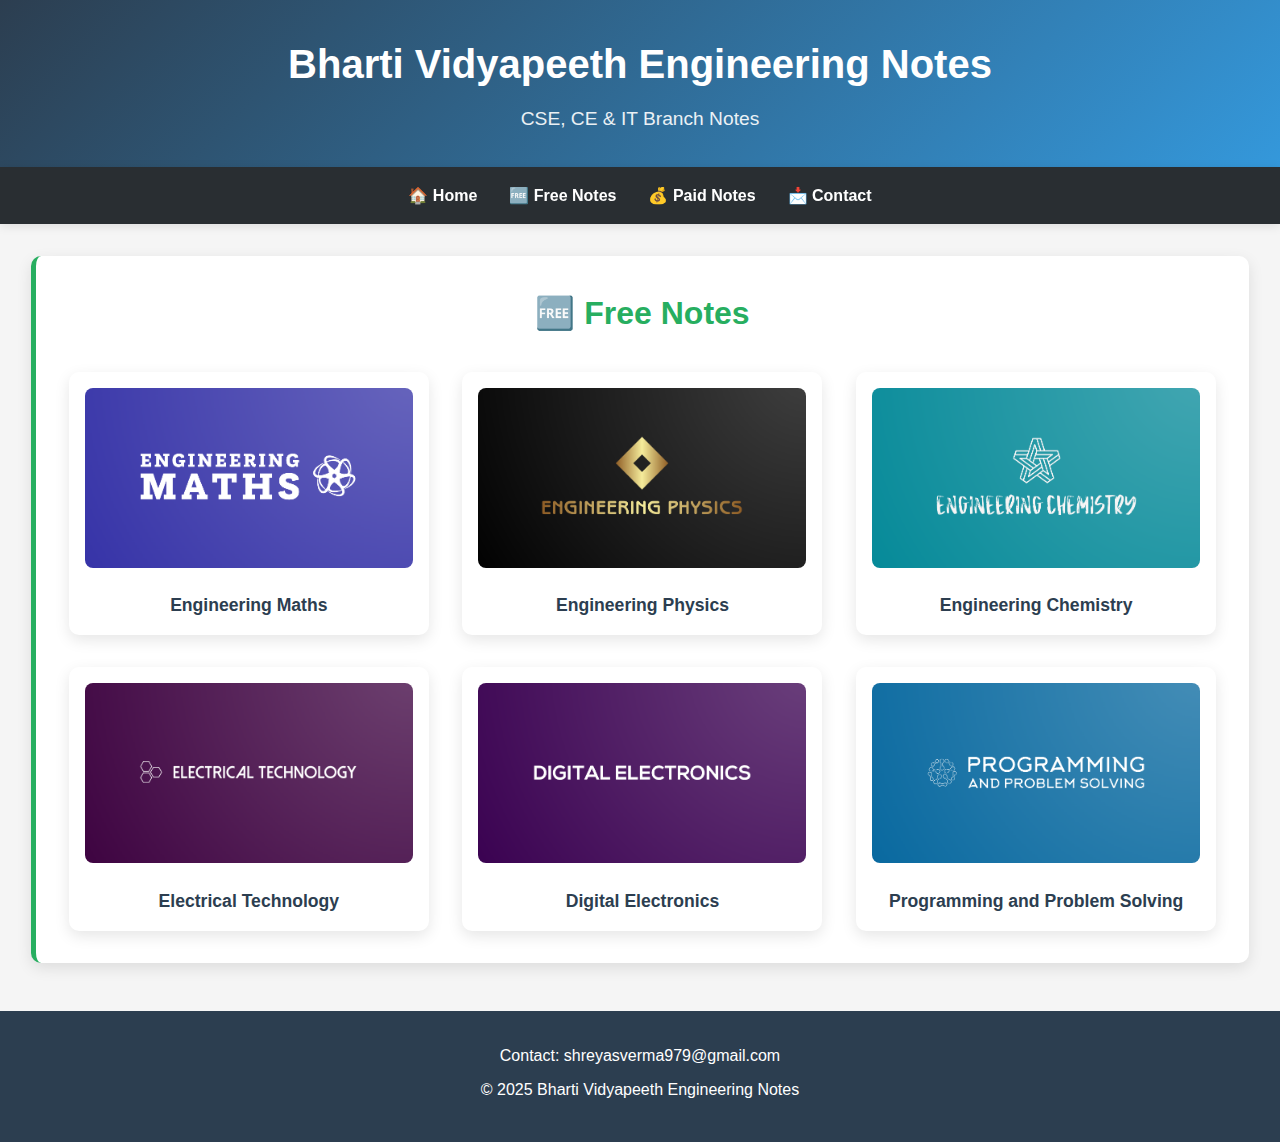
<file: index.html>
<!DOCTYPE html>
<html lang="en">
<head>
    <meta charset="UTF-8">
    <meta name="viewport" content="width=device-width, initial-scale=1.0">
    <title>Bharti Vidyapeeth Engineering Notes</title>
    <link rel="stylesheet" href="style.css">
</head>

<body>
   
    <header>
        <h1>Bharti Vidyapeeth Engineering Notes</h1>
        <p>CSE, CE & IT Branch Notes</p>
    </header>

<nav>
  <ul class="navbar">
    <li><a href="index.html">🏠 Home</a></li>
    <li><a href="free.html">🆓 Free Notes</a></li>
    <li><a href="paid.html">💰 Paid Notes</a></li>
    <li><a href="#contact">📩 Contact</a></li>
  </ul>
</nav>

    <main>
    
     
        <section class="free-section">
            <h2>🆓 Free Notes</h2>
            <div class="notes-grid">
              <a href="maths.html" class="note-card">
                    <img src="images/mathsLogo.png" alt="Engineering Maths">
                    <h3>Engineering Maths</h3>
                </a>

                <a href="physics.html" class="note-card">
                    <img src="images/physicsLogo.png" alt="Engineering Physics">
                    <h3>Engineering Physics</h3>
                </a>

                <a href="chemistry.html" class="note-card">
                    <img src="images/chemistryLogo.png" alt="Engineering Chemistry">
                    <h3>Engineering Chemistry</h3>
                </a>

                <a href="electrical.html" class="note-card">
                    <img src="images/elecTechLogo.png" alt="Electrical Technology">
                    <h3>Electrical Technology</h3>
                </a>

                <a href="digitalElectronics.html" class="note-card">
                    <img src="images/digElecLogo.png" alt="Digital Electronics">
                    <h3>Digital Electronics</h3>
                </a>

                <a href="programming.html" class="note-card">
                    <img src="images/compLogo.png" alt="Programming and Problem Solving">
                    <h3>Programming and Problem Solving</h3>
                </a>
            </div>
        </section>

    </main>

    
    <footer>
        <p>Contact: shreyasverma979@gmail.com</p>
        <p>&copy; 2025 Bharti Vidyapeeth Engineering Notes</p>
    </footer>
</body>
</html>
</file>
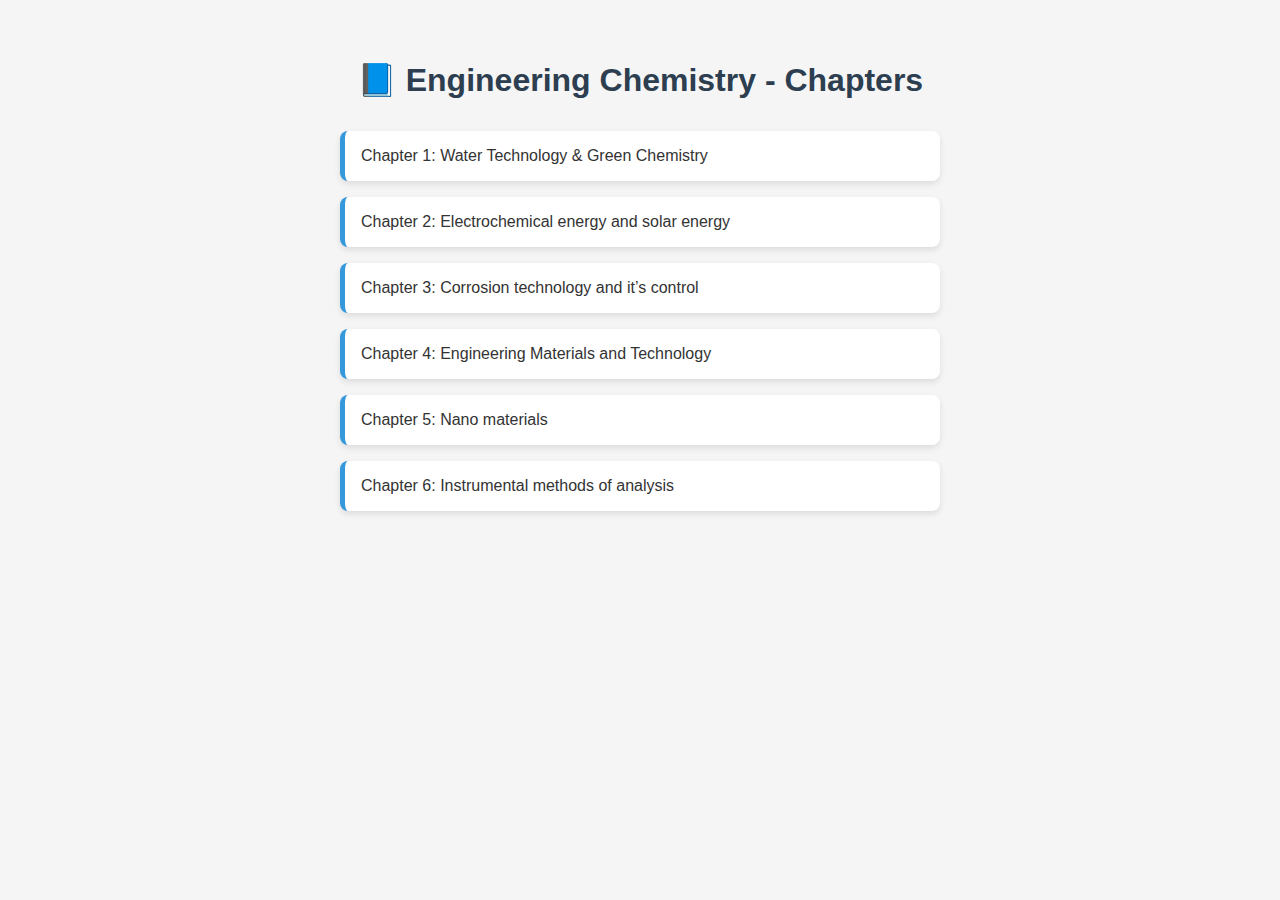
<file: chemistry.html>
<!-- chemistry.html -->
<!DOCTYPE html>
<html lang="en">
<head>
  <meta charset="UTF-8">
  <title>Engineering Chemistry Chapters</title>
  <style>
    body {
      font-family: Arial, sans-serif;
      background: #f5f5f5;
      padding: 2rem;
    }
    h1 {
      color: #2c3e50;
      margin-bottom: 2rem;
      text-align: center;
    }
    .chapter-list {
      display: grid;
      gap: 1rem;
      max-width: 600px;
      margin: 0 auto;
    }
    .chapter-list a {
      display: block;
      background: white;
      padding: 1rem;
      border-radius: 8px;
      text-decoration: none;
      color: #333;
      border-left: 5px solid #3498db;
      box-shadow: 0 3px 6px rgba(0,0,0,0.1);
      transition: transform 0.2s;
    }
    .chapter-list a:hover {
      transform: translateX(5px);
    }
  </style>
</head>
<body>
  <h1>📘 Engineering Chemistry - Chapters</h1>
  <div class="chapter-list">
    <a href="notes/lap" target="_blank">Chapter 1: Water Technology & Green Chemistry</a>
    <a href="notes/differentiation.pdf" target="_blank">Chapter 2: Electrochemical energy and solar energy </a>
    <a href="notes/integration.pdf" target="_blank">Chapter 3: Corrosion technology and it’s control </a>
    <a href="notes/laplace.pdf" target="_blank">Chapter 4: Engineering Materials and Technology</a>
    <a href="notes/laplace.pdf" target="_blank">Chapter 5: Nano materials</a>
    <a href="notes/laplace.pdf" target="_blank">Chapter 6: Instrumental methods of analysis</a>


  </div>
</body>
</html>
</file>
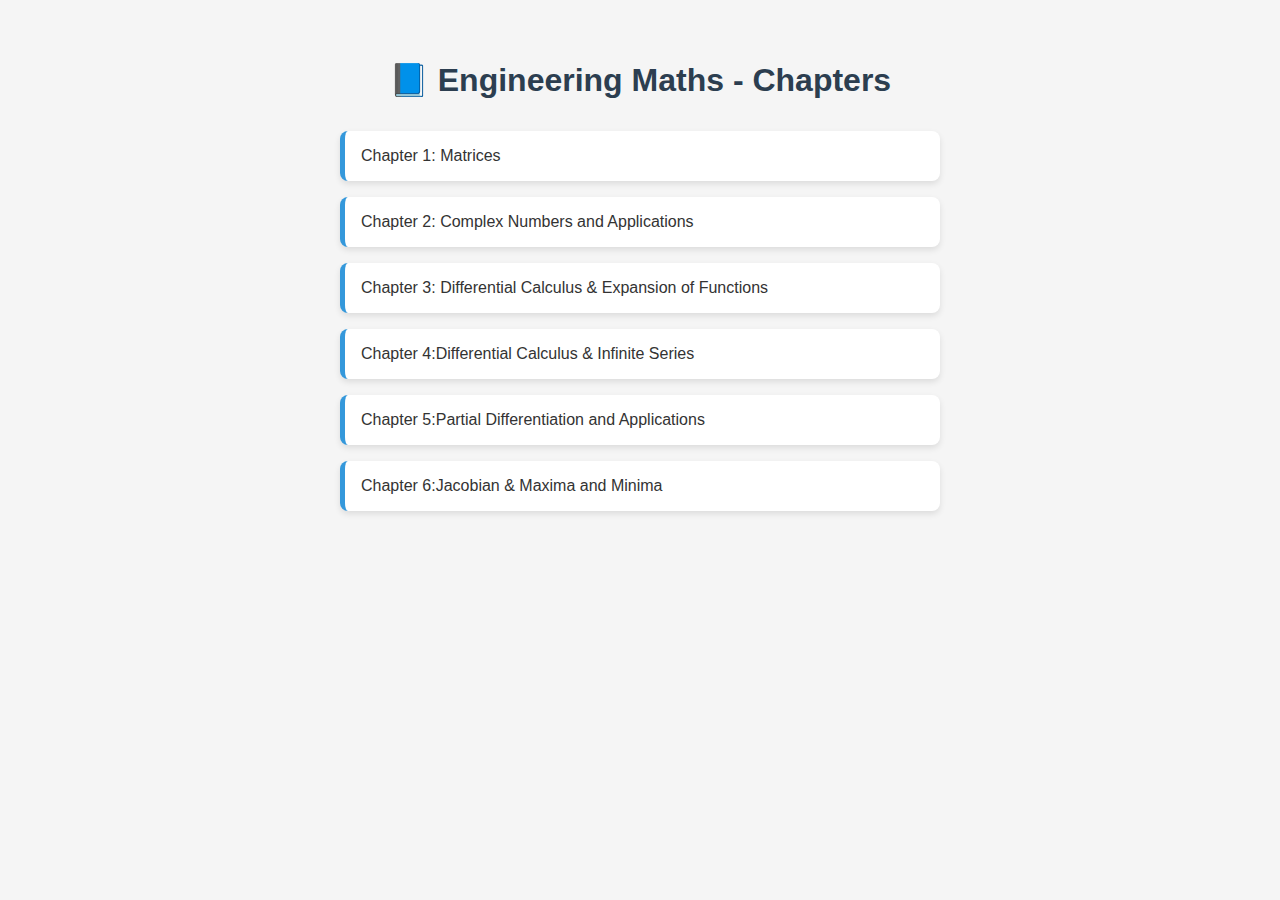
<file: maths.html>
<!-- maths.html -->
<!DOCTYPE html>
<html lang="en">
<head>
  <meta charset="UTF-8">
  <title>Engineering Maths Chapters</title>
  <style>
    body {
      font-family: Arial, sans-serif;
      background: #f5f5f5;
      padding: 2rem;
    }
    h1 {
      color: #2c3e50;
      margin-bottom: 2rem;
      text-align: center;
    }
    .chapter-list {
      display: grid;
      gap: 1rem;
      max-width: 600px;
      margin: 0 auto;
    }
    .chapter-list a {
      display: block;
      background: white;
      padding: 1rem;
      border-radius: 8px;
      text-decoration: none;
      color: #333;
      border-left: 5px solid #3498db;
      box-shadow: 0 3px 6px rgba(0,0,0,0.1);
      transition: transform 0.2s;
    }
    .chapter-list a:hover {
      transform: translateX(5px);
    }
  </style>
</head>
<body>
  <h1>📘 Engineering Maths - Chapters</h1>
  <div class="chapter-list">
    <a href="notes/lap" target="_blank">Chapter 1: Matrices</a>
    <a href="notes/differentiation.pdf" target="_blank">Chapter 2: Complex Numbers and Applications</a>
    <a href="notes/integration.pdf" target="_blank">Chapter 3: Differential Calculus & Expansion of Functions</a>
    <a href="notes/laplace.pdf" target="_blank">Chapter 4:Differential Calculus & Infinite Series</a>
    <a href="notes/laplace.pdf" target="_blank">Chapter 5:Partial Differentiation and Applications</a>
    <a href="notes/laplace.pdf" target="_blank">Chapter 6:Jacobian & Maxima and Minima</a>


  </div>
</body>
</html>
</file>
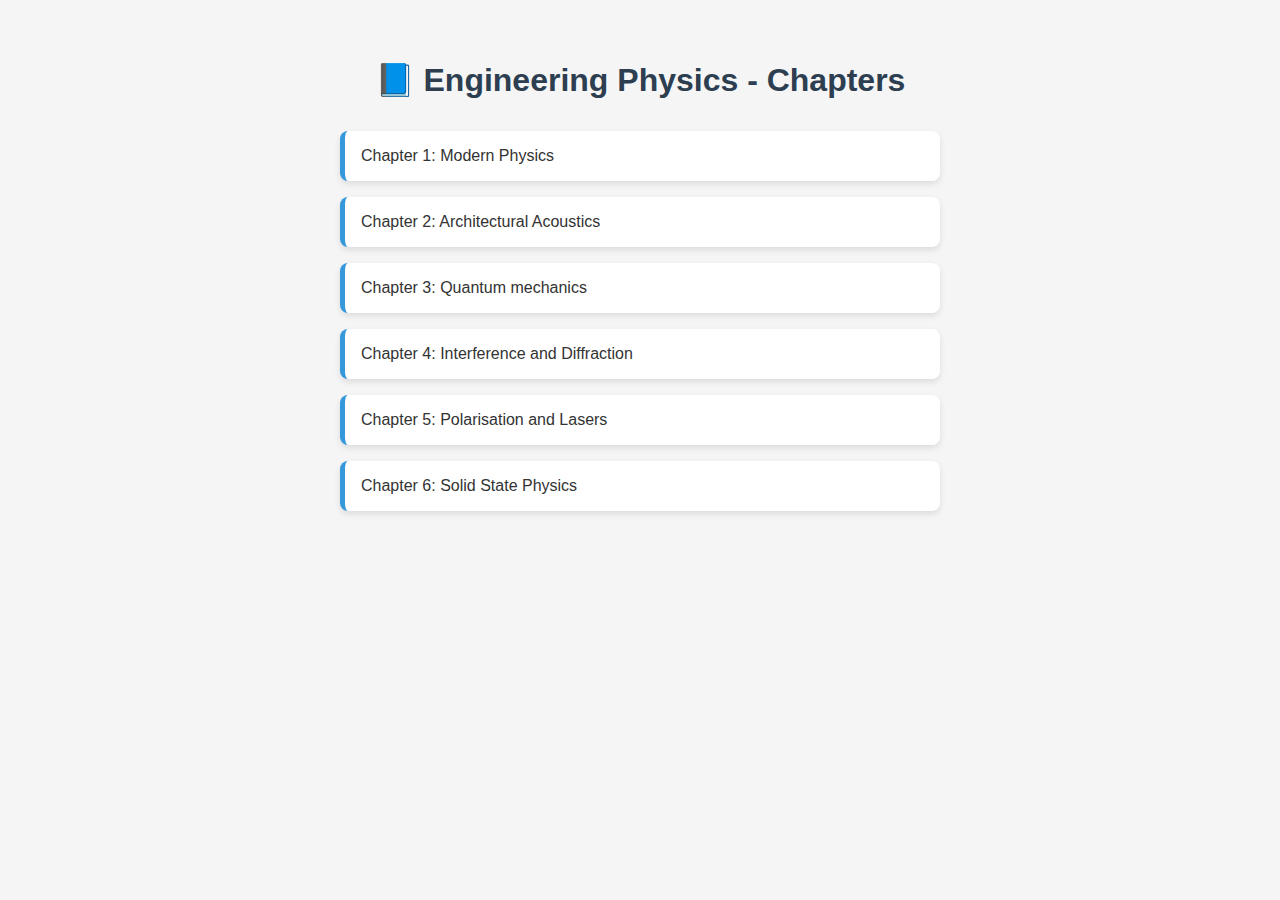
<file: physics.html>
<!-- physics.html -->
<!DOCTYPE html>
<html lang="en">
<head>
  <meta charset="UTF-8">
  <title>Engineering Physics Chapters</title>
  <style>
    body {
      font-family: Arial, sans-serif;
      background: #f5f5f5;
      padding: 2rem;
    }
    h1 {
      color: #2c3e50;
      margin-bottom: 2rem;
      text-align: center;
    }
    .chapter-list {
      display: grid;
      gap: 1rem;
      max-width: 600px;
      margin: 0 auto;
    }
    .chapter-list a {
      display: block;
      background: white;
      padding: 1rem;
      border-radius: 8px;
      text-decoration: none;
      color: #333;
      border-left: 5px solid #3498db;
      box-shadow: 0 3px 6px rgba(0,0,0,0.1);
      transition: transform 0.2s;
    }
    .chapter-list a:hover {
      transform: translateX(5px);
    }
  </style>
</head>
<body>
  <h1>📘 Engineering Physics - Chapters</h1>
  <div class="chapter-list">
    <a href="notes/lap" target="_blank">Chapter 1: Modern Physics</a>
    <a href="notes/differentiation.pdf" target="_blank">Chapter 2: Architectural Acoustics</a>
    <a href="notes/integration.pdf" target="_blank">Chapter 3: Quantum mechanics</a>
    <a href="notes/laplace.pdf" target="_blank">Chapter 4: Interference and Diffraction</a>
    <a href="notes/laplace.pdf" target="_blank">Chapter 5: Polarisation and Lasers</a>
    <a href="notes/laplace.pdf" target="_blank">Chapter 6: Solid State Physics</a>


  </div>
</body>
</html>
</file>
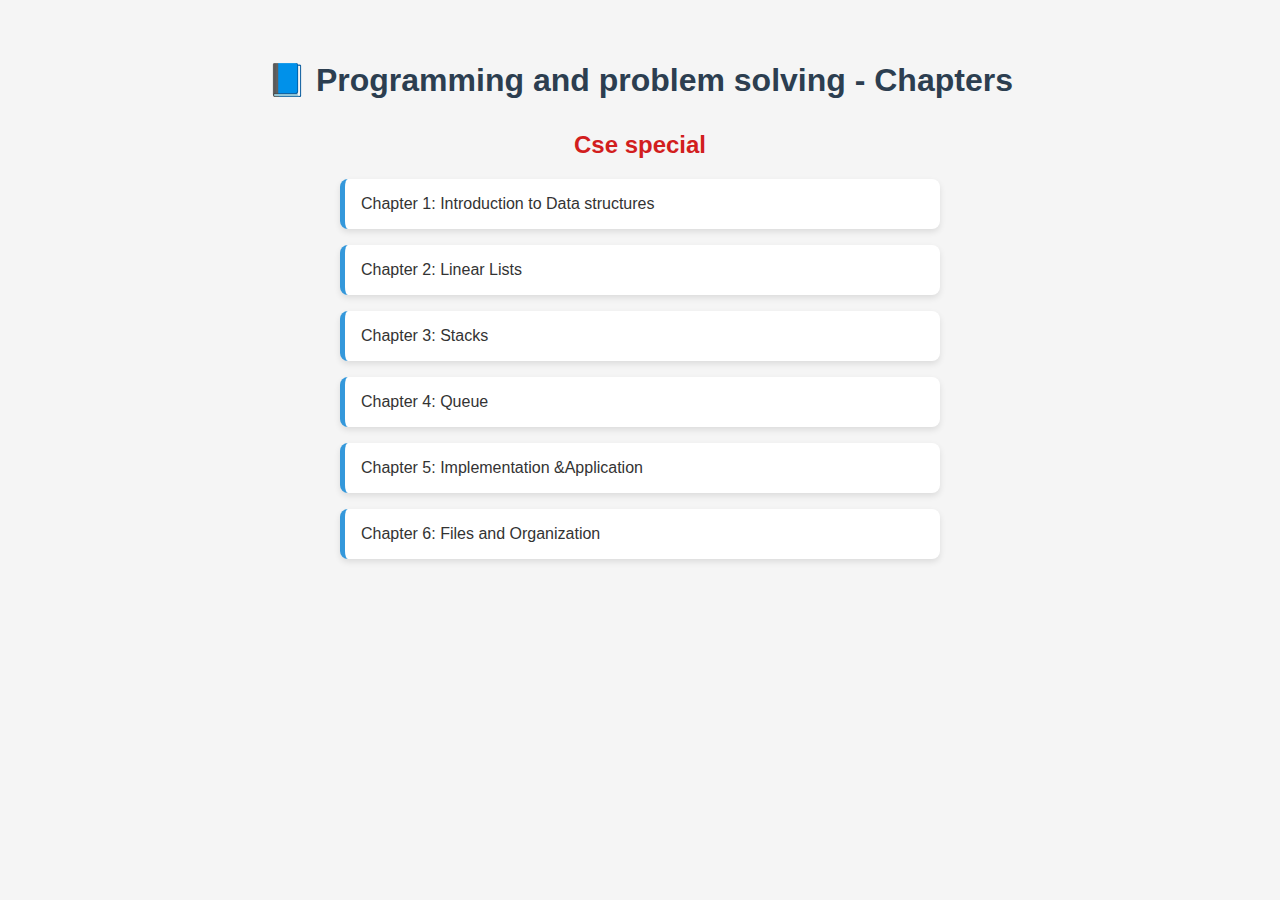
<file: programming.html>
<!-- maths.html -->
<!DOCTYPE html>
<html lang="en">
<head>
  <meta charset="UTF-8">
  <title>Engineering Maths Chapters</title>
  <style>
    body {
      font-family: Arial, sans-serif;
      background: #f5f5f5;
      padding: 2rem;
    }
    h1 {
      color: #2c3e50;
      margin-bottom: 2rem;
      text-align: center;
    }
    .chapter-list {
      display: grid;
      gap: 1rem;
      max-width: 600px;
      margin: 0 auto;
    }
    .chapter-list a {
      display: block;
      background: white;
      padding: 1rem;
      border-radius: 8px;
      text-decoration: none;
      color: #333;
      border-left: 5px solid #3498db;
      box-shadow: 0 3px 6px rgba(0,0,0,0.1);
      transition: transform 0.2s;
    }
    .chapter-list a:hover {
      transform: translateX(5px);
    }
    .branch{
        text-align: center;
        font-family: 'Trebuchet MS', 'Lucida Sans Unicode', 'Lucida Grande', 'Lucida Sans', Arial, sans-serif;
        color: rgb(210, 30, 30);
    }
  </style>
</head>
<body>
  <h1>📘 Programming and problem solving - Chapters</h1>
  <h2 class="branch">Cse special</h2>
  <div class="chapter-list">
    <a href="notes/lap" target="_blank">Chapter 1: Introduction to Data structures</a>
    <a href="notes/differentiation.pdf" target="_blank">Chapter 2: Linear Lists</a>
    <a href="notes/integration.pdf" target="_blank">Chapter 3: Stacks</a>
    <a href="notes/laplace.pdf" target="_blank">Chapter 4: Queue</a>
    <a href="notes/laplace.pdf" target="_blank">Chapter 5: Implementation &Application</a>
    <a href="notes/pnpsut6.pdf" target="_blank">Chapter 6: Files and Organization</a>


  </div>
</body>
</html>
</file>
<file: style.css>
* {
            margin: 0;
            padding: 0;
            box-sizing: border-box;
        }

        body {
            font-family: Arial, sans-serif;
            background-color: #f5f5f5;
            line-height: 1.6;
        }

        /* Header */
        header {
            background: linear-gradient(135deg, #2c3e50, #3498db);
            color: white;
            text-align: center;
            padding: 2rem 0;
            box-shadow: 0 2px 10px rgba(0,0,0,0.1);
        }

        header h1 {
            font-size: 2.5rem;
            margin-bottom: 0.5rem;
        }

        header p {
            font-size: 1.2rem;
            opacity: 0.9;
        }

/* nav */
      nav {
  position: sticky;
  top: 0;
  z-index: 1000;
  background-color: #292e32;
  padding: 1rem 0;
  box-shadow: 0 2px 10px rgba(0, 0, 0, 0.1);
}

.navbar {
  display: flex;
  justify-content: center;
  gap: 2rem;
  list-style: none;
}

.navbar li a {
  text-decoration: none;
  color: white;
  font-weight: bold;
  transition: color 0.3s ease;
}

.navbar li a:hover {
  color: #3498db;
}

        /* Main Content */
        main {
            max-width: 1250px;
            margin: 2rem auto;
            padding: 0 1rem;
        }

        section {
            background: white;
            margin-bottom: 3rem;
            padding: 2rem;
            border-radius: 10px;
            box-shadow: 0 5px 15px rgba(0,0,0,0.1);
        }

        section h2 {
            text-align: center;
            font-size: 2rem;
            margin-bottom: 2rem;
            color: #2c3e50;
        }

        /* Grid Layout */
        .notes-grid {
            display: grid;
            grid-template-columns: repeat(3, 1fr);
            gap: 2rem;
            justify-items: center;

        }

        .note-card {
            width: 360px;
            background: white;
            padding: 1rem;
            border-radius: 10px;
            box-shadow: 0 5px 15px rgba(0,0,0,0.1);
            text-align: center;
            transition: transform 0.3s ease;
            text-decoration: none;
}
        

        .note-card:hover {
            transform: translateY(-5px);
            border-color: #3498db;
        }

        .note-card img {
            width: 100%;
            height: 180px;
            object-fit: cover;
            border-radius: 8px;
            margin-bottom: 1rem;
        }

        .note-card h3 {
            color: #2c3e50;
            font-size: 1.1rem;
        }

        /* Free Section Styling */
        .free-section {
            border-left: 5px solid #27ae60;
        }

        .free-section h2 {
            color: #27ae60;
        }

        /* Paid Section Styling */
        .paid-section {
            border-left: 5px solid #e74c3c;
        }

        .paid-section h2 {
            color: #e74c3c;
        }

/* Floating QR Button */
.floating-qr-btn {
  position: fixed;
  bottom: 20px;
  right: 20px;
  background: #1e40af;
  color: white;
  padding: 0.75rem 1rem;
  border-radius: 50px;
  cursor: pointer;
  font-size: 1.5rem;
  box-shadow: 0 4px 10px rgba(0, 0, 0, 0.2);
  z-index: 999;
  transition: background 0.3s;
}
.floating-qr-btn:hover {
  background: #3749c2;
}

/* QR Popup Box */
.qr-popup {
  display: none;
  position: fixed;
  bottom: 80px;
  right: 20px;
  background: white;
  padding: 1rem;
  border-radius: 10px;
  box-shadow: 0 5px 15px rgba(0, 0, 0, 0.25);
  z-index: 999;
  width: 220px;
  text-align: center;
}

.qr-popup img {
  width: 160px;
  margin-top: 0.5rem;
}

.qr-box h4 {
  margin-bottom: 0.25rem;
  color: #1e40af;
}
.qr-box p {
  font-size: 0.9rem;
  color: #333;
}

.close-btn {
  position: absolute;
  top: 5px;
  right: 10px;
  font-size: 1.2rem;
  cursor: pointer;
  color: #888;
}




        /* Footer */
        footer {
            background: #2c3e50;
            color: white;
            text-align: center;
            padding: 2rem 0;
            margin-top: 3rem;
        }

        footer p {
            margin-bottom: 0.5rem;
        }

        /* Responsive */
        
     @media (max-width: 900px) {
    .notes-grid {
        grid-template-columns: repeat(2, 1fr);
    }
}

@media (max-width: 600px) {
    .notes-grid {
        grid-template-columns: 1fr;
    }
}
</file>
